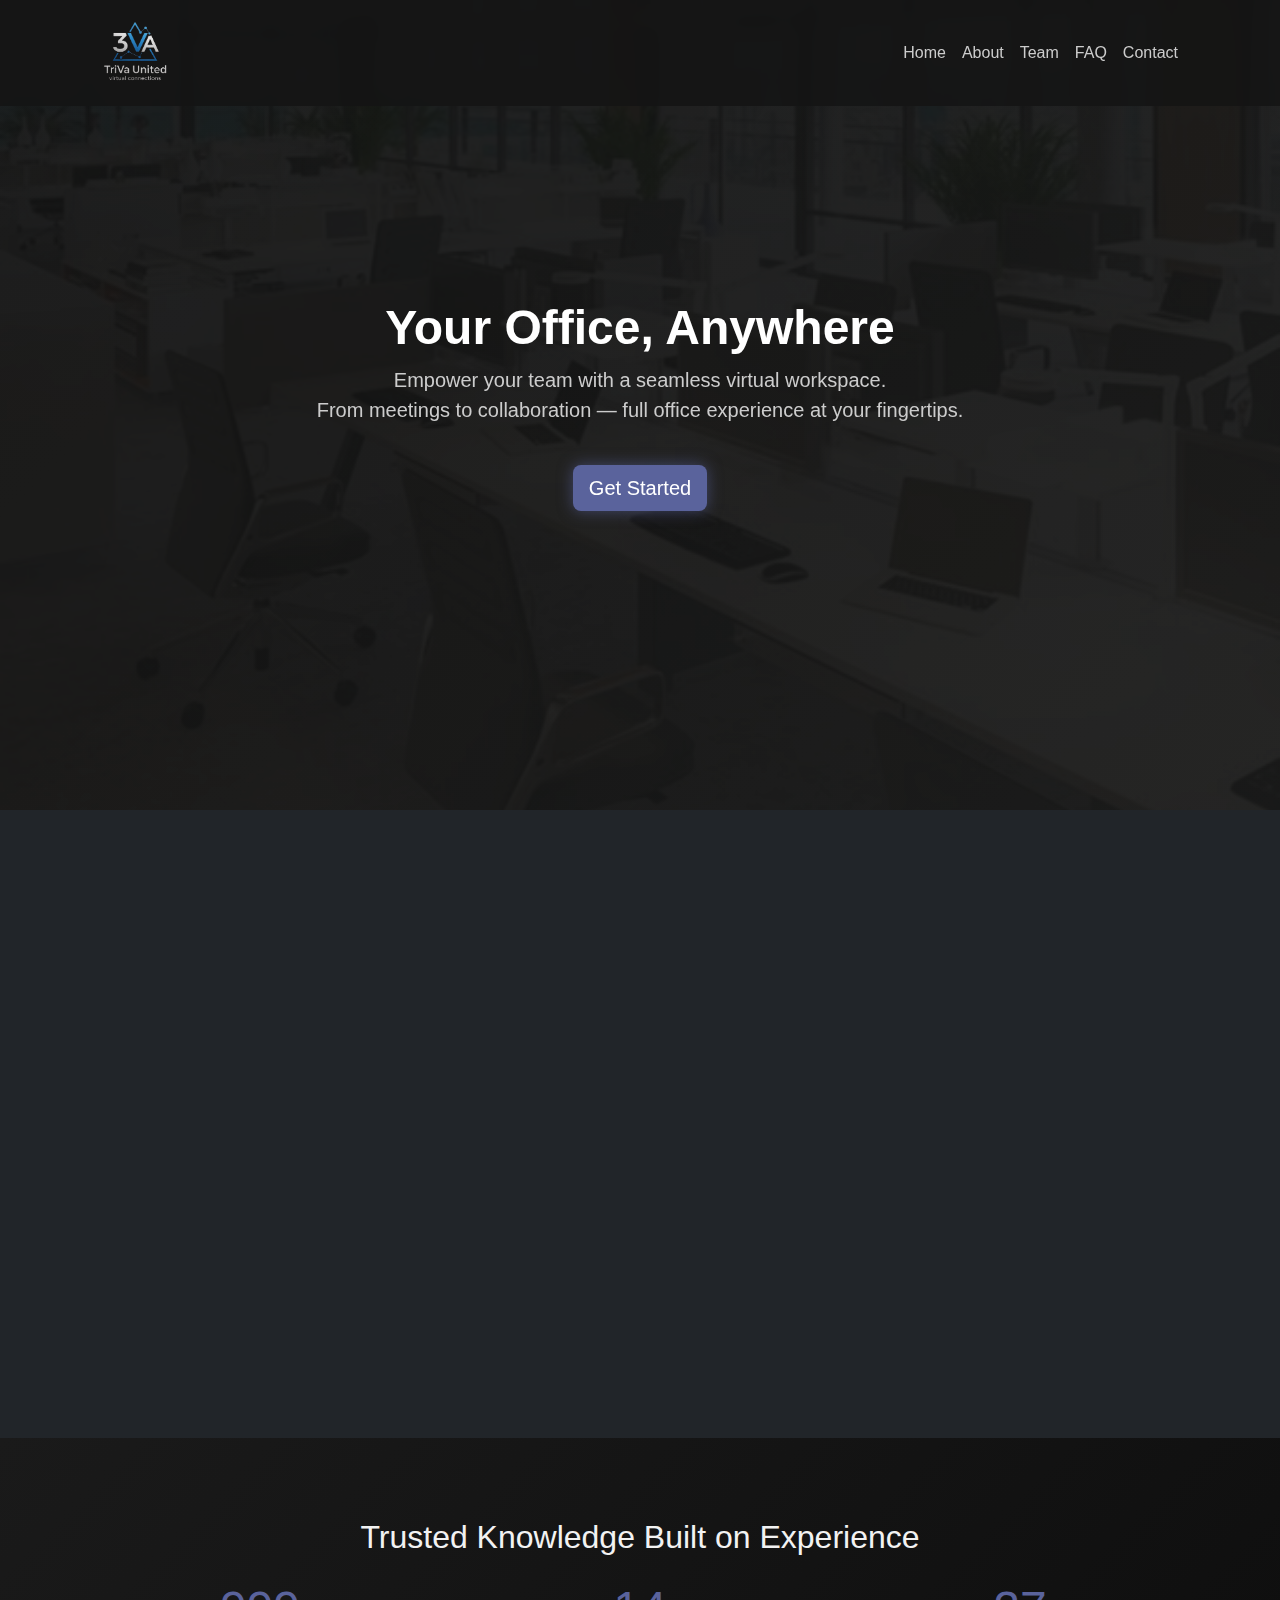
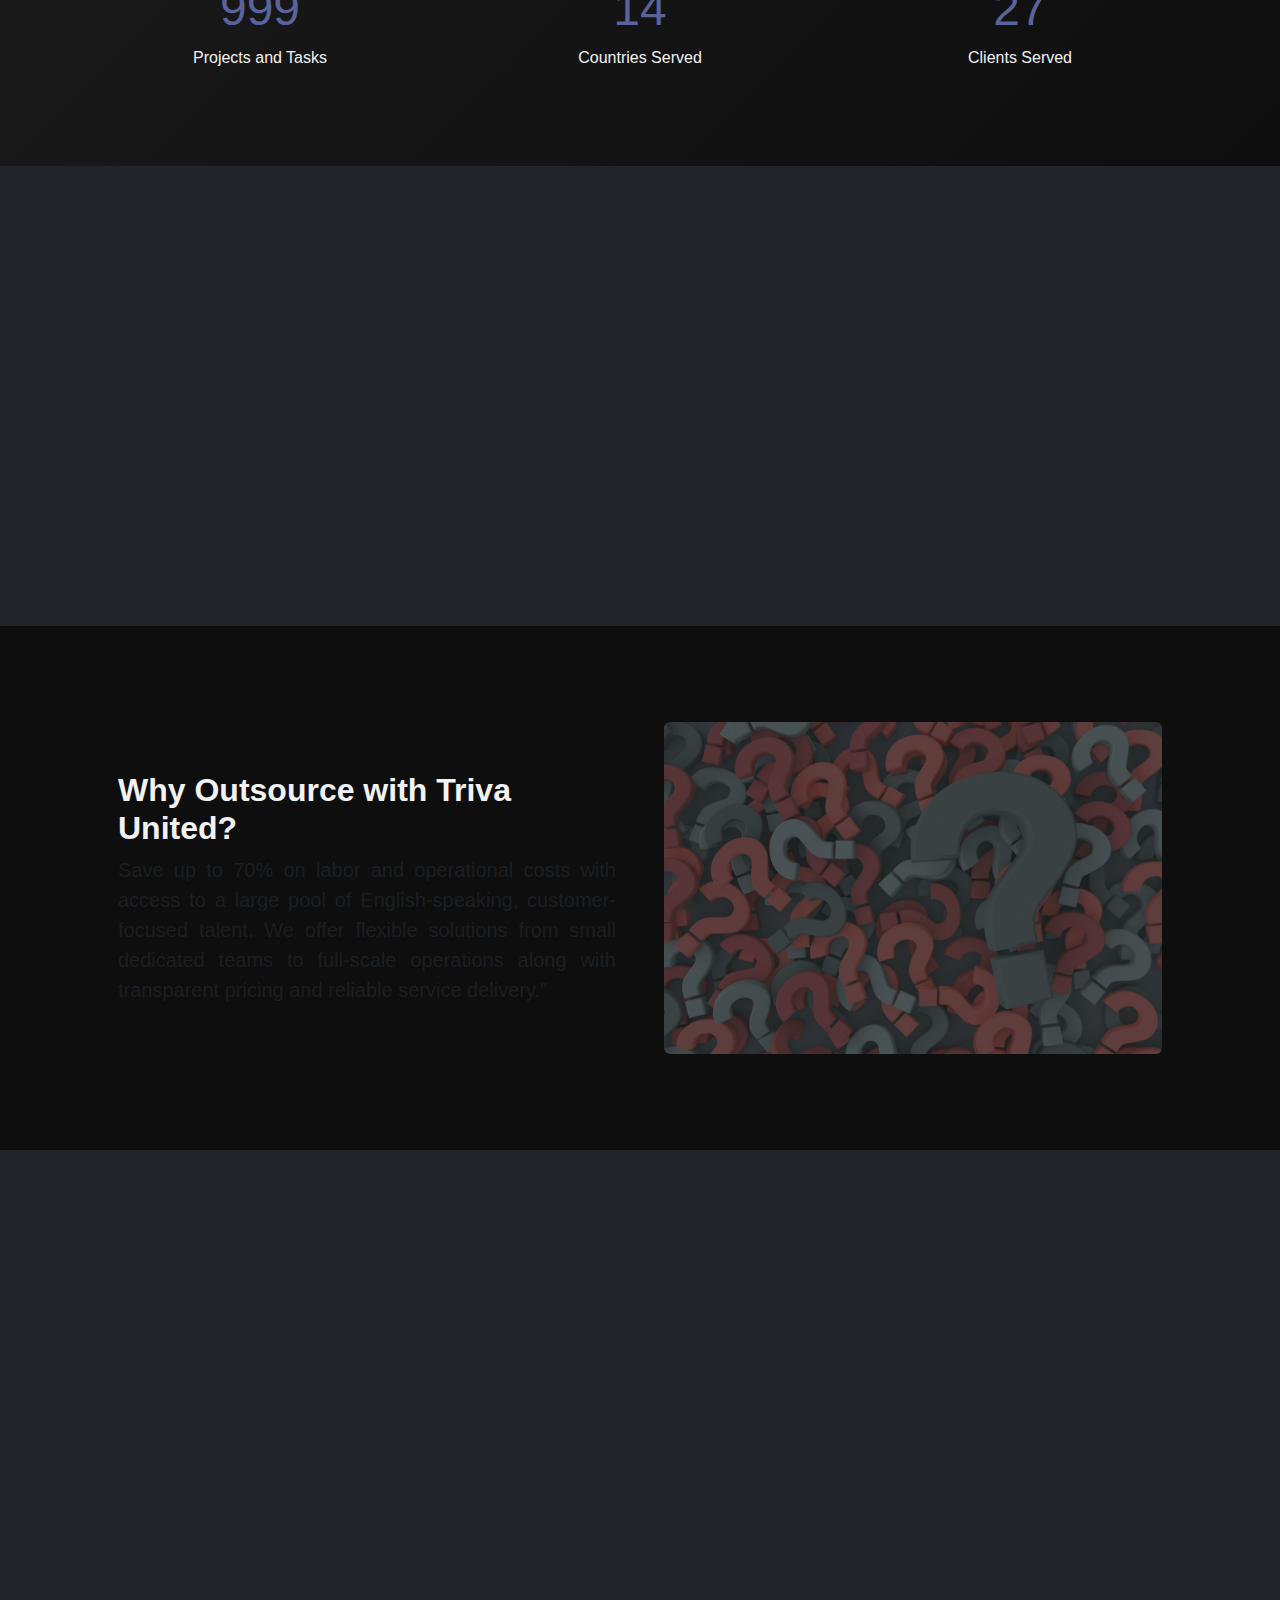
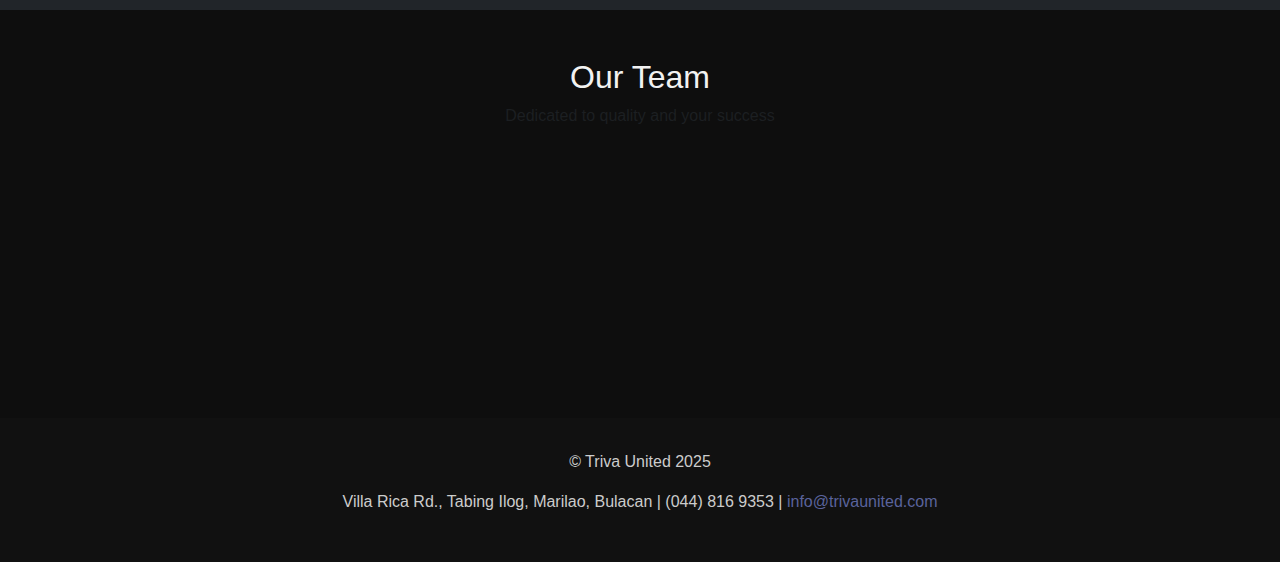
<file: index.html>
<!DOCTYPE html>
<html lang="en">
<head>
<meta charset="utf-8">
<meta name="viewport" content="width=device-width,initial-scale=1">
<meta name="description" content="Triva United - Outsourcing Partner">
<title>Triva United</title>
<link rel="icon" type="image/x-icon" href="assets/3va.png">
<link href="https://cdn.jsdelivr.net/npm/bootstrap-icons@1.5.0/font/bootstrap-icons.css" rel="stylesheet">
<link href="https://cdn.jsdelivr.net/npm/bootstrap@5.2.3/dist/css/bootstrap.min.css" rel="stylesheet">
<link rel="stylesheet" href="https://unpkg.com/aos@2.3.4/dist/aos.css">
<style>
/* === Dark Theme Global === */
body {
  background: #0e0e0e;
  color: #f2f2f2;
  font-family: 'Segoe UI', sans-serif;
  scroll-behavior: smooth;
}

/* Navbar */
.navbar {
  background: rgba(20,20,20,0.85);
  backdrop-filter: blur(8px);
}
.navbar-brand img {
  height: 80px;
  transition: transform .3s ease;
}
.navbar-brand img:hover {
  transform: scale(1.1);
}
.nav-link {
  color: #ccc !important;
  transition: color 0.3s ease;
}
.nav-link:hover {
  color: #5A639C !important;
}

/* Hero Section */
header {
  position: relative;
  background: linear-gradient(135deg,#121212 0%,#1a1a1a 100%);
  min-height: 90vh;
  display: flex;
  align-items: center;
  overflow: hidden;
}
header::before {
  content:'';
  position:absolute;
  inset:0;
  background: url('assets/Blurimage1.png') center/cover no-repeat;
  opacity: .15;
}
header h1 {
  font-size:3rem;
  font-weight:700;
  color:#fff;
}
header p {
  color:#ccc;
}
.btn-primary {
  background:#5A639C;
  border:none;
  box-shadow:0 0 15px rgba(90,99,156,0.6);
}
.btn-primary:hover {
  background:#7776B3;
  box-shadow:0 0 25px rgba(119,118,179,0.9);
}

/* Stats Section */
.stats {
  background: linear-gradient(135deg,#1a1a1a,#0e0e0e);
  text-align:center;
  padding:5rem 0;
}
.stats h3 {
  font-size:3rem;
  color:#5A639C;
}

/* Team Section */
.team-card img {
  height:150px;
  width:150px;
  object-fit:cover;
  border:3px solid #5A639C;
  transition:transform .4s;
}
.team-card img:hover {
  transform:scale(1.1);
  box-shadow:0 0 15px #5A639C;
}

/* Footer */
footer {
  background:#111;
  color:#ccc;
  padding:2rem 0;
}
footer a {
  color:#5A639C;
  text-decoration:none;
}
footer a:hover {
  text-decoration:underline;
}

/* AOS animations */
[data-aos] {
  opacity:0;
  transition-property:transform,opacity;
}
</style>
</head>
<body>

<!-- Navbar -->
<nav class="navbar navbar-expand-lg navbar-dark fixed-top">
  <div class="container px-4">
    <a class="navbar-brand" href="index.html"><img src="assets/3va.png" alt="Triva United Logo"></a>
    <button class="navbar-toggler" type="button" data-bs-toggle="collapse" data-bs-target="#navmenu">
      <span class="navbar-toggler-icon"></span>
    </button>
    <div class="collapse navbar-collapse" id="navmenu">
      <ul class="navbar-nav ms-auto">
        <!-- Changed Features → FAQ -->
        <li class="nav-item"><a class="nav-link" href="index.html">Home</a></li>
        <li class="nav-item"><a class="nav-link" href="#our-story">About</a></li>
        <li class="nav-item"><a class="nav-link" href="#team">Team</a></li>
        <li class="nav-item"><a class="nav-link" href="faq.html">FAQ</a></li>
        <li class="nav-item"><a class="nav-link" href="contact.html">Contact</a></li>
      </ul>
    </div>
  </div>
</nav>

<!-- Hero -->
<header>
  <div class="container text-center">
    <h1 data-aos="fade-up">Your Office, Anywhere</h1>
    <p class="lead" data-aos="fade-up" data-aos-delay="150">
      Empower your team with a seamless virtual workspace.<br>
      From meetings to collaboration — full office experience at your fingertips.
    </p>
    <a class="btn btn-primary btn-lg mt-4" href="contact.html" data-aos="zoom-in" data-aos-delay="300">Get Started</a>
  </div>
</header>

<!-- Features Section -->
<section class="py-5 bg-dark text-light" id="features">
  <div class="container px-5 my-5">
    <div class="row gx-5">
      <!-- Left column -->
      <div class="col-lg-4 mb-5 mb-lg-0">
        <h2 class="fw-bolder mb-0" data-aos="fade-right" data-aos-duration="800">
          Triva United: Your Strategic Partner in the Philippines.
        </h2>
      </div>

      <!-- Right column with features -->
      <div class="col-lg-8">
        <div class="row gx-5 row-cols-1 row-cols-md-2">
          <!-- Feature 1 -->
          <div class="col mb-5 h-100" data-aos="fade-up" data-aos-duration="800">
            <div class="feature bg-primary bg-gradient text-white rounded-3 mb-3 p-3 d-inline-flex align-items-center justify-content-center fs-3">
              <i class="bi bi-people"></i>
            </div>
            <h2 class="h5">Expert Filipino Talent</h2>
            <p class="mb-0">
              Tap into a skilled, English-speaking workforce with strong Western cultural alignment.
            </p>
          </div>
          <!-- Feature 2 -->
          <div class="col mb-5 h-100" data-aos="fade-up" data-aos-delay="150" data-aos-duration="800">
            <div class="feature bg-primary bg-gradient text-white rounded-3 mb-3 p-3 d-inline-flex align-items-center justify-content-center fs-3">
              <i class="bi bi-currency-dollar"></i>
            </div>
            <h2 class="h5">Massive Cost Savings</h2>
            <p class="mb-0">
              Save up to 70% on labor and operations without sacrificing quality or performance.
            </p>
          </div>
          <!-- Feature 3 -->
          <div class="col mb-5 mb-md-0 h-100" data-aos="fade-up" data-aos-delay="300" data-aos-duration="800">
            <div class="feature bg-primary bg-gradient text-white rounded-3 mb-3 p-3 d-inline-flex align-items-center justify-content-center fs-3">
              <i class="bi bi-gear-fill"></i>
            </div>
            <h2 class="h5">Flexible Solutions</h2>
            <p class="mb-0">
              Whether you need one assistant or a full team, we scale to match your business goals.
            </p>
          </div>
          <!-- Feature 4 -->
          <div class="col h-100" data-aos="fade-up" data-aos-delay="450" data-aos-duration="800">
            <div class="feature bg-primary bg-gradient text-white rounded-3 mb-3 p-3 d-inline-flex align-items-center justify-content-center fs-3">
              <i class="bi bi-shield-check"></i>
            </div>
            <h2 class="h5">Reliable & Transparent</h2>
            <p class="mb-0">
              We deliver results with integrity, clear pricing, smooth communication, and trusted support.
            </p>
          </div>
        </div>
      </div>
    </div>
  </div>
</section>

<!-- AOS CSS & JS -->
<link href="https://cdn.jsdelivr.net/npm/aos@2.3.4/dist/aos.css" rel="stylesheet">
<script src="https://cdn.jsdelivr.net/npm/aos@2.3.4/dist/aos.js"></script>
<script>
  AOS.init({
    once: true,           // animate only once
    offset: 50,           // trigger earlier
    easing: 'ease-in-out' // smooth effect
  });
</script>

<style>

.feature {
  transition: transform 0.3s ease, box-shadow 0.3s ease;
}
.feature:hover {
  transform: translateY(-5px);
  box-shadow: 0 8px 20px rgba(0,123,255,0.2);
}

</style>

<!-- Stats -->
<section class="stats">
  <div class="container">
    <h2 class="mb-4">Trusted Knowledge Built on Experience</h2>
    <div class="row">
      <div class="col">
        <h3 class="counter" data-target="5230">0</h3>
        <p>Projects and Tasks</p>
      </div>
      <div class="col">
        <h3 class="counter" data-target="14">0</h3>
        <p>Countries Served</p>
      </div>
      <div class="col">
        <h3 class="counter" data-target="27">0</h3>
        <p>Clients Served</p>
      </div>
    </div>
  </div>
</section>

<!-- About -->
<section class="py-5 bg-dark" id="our-story">
  <div class="container">
    <div class="row align-items-center">
      <div class="col-md-6" data-aos="fade-right">
        <img class="img-fluid rounded" src="assets/5.png" alt="">
      </div>
      <div class="col-md-6" data-aos="fade-left">
        <h2>Triva United</h2>
        <p>We’re your strategic outsourcing partner in the Philippines, connecting businesses to top-tier Filipino talent. Flexible solutions — customer service, back-office, virtual assistance — all designed to reduce costs without compromising quality.</p>
      </div>
    </div>
  </div>
</section>

<section class="py-5">
        <div class="container px-5 my-5">
            <div class="row gx-5 align-items-center">
                <div class="col-lg-6 order-first order-lg-last">
                    <img class="img-fluid rounded mb-5 mb-lg-0 pump1-hover" src="assets/3.png" alt="TrivaUnited Growth" />
                </div>
                <div class="col-lg-6">
                    <h2 class="fw-bolder">Why Outsource with Triva United?</h2>
                    <p class="lead fw-normal text-muted mb-0" style="text-align: justify;">
                        <!-- TODO: Replace this with your actual goals -->
                        Save up to 70% on labor and operational costs with access to a large pool of English-speaking,
                        customer-focused talent. We offer flexible solutions from small dedicated teams to full-scale
                        operations along with transparent pricing and reliable service delivery."
                    </p>
                </div>
            </div>
        </div>
</section>

<section class="py-5 bg-dark" id="our-story">
  <div class="container">
    <div class="row align-items-center">
      <div class="col-md-6" data-aos="fade-right">
        <img class="img-fluid rounded" src="assets/2.png" alt="">
      </div>
      <div class="col-md-6" data-aos="fade-left">
        <h2>Why Choose Triva United?</h2>
        <p>We combine skilled agents, cutting-edge technology, and a customer-first mindset to deliver seamless, reliable, and personalized support helping you build stronger customer relationships and drive business growth.</p>
      </div>
    </div>
  </div>
</section>


<!-- Team -->
<section class="py-5" id="team">
  <div class="container">
    <div class="text-center mb-5">
      <h2>Our Team</h2>
      <p class="text-muted">Dedicated to quality and your success</p>
    </div>
    <div class="row g-4 justify-content-center">
      <div class="col-6 col-md-2 text-center team-card" data-aos="zoom-in">
        <img class="rounded-circle mb-3" src="assets/boy.png" alt="">
        <h6>CEO</h6>
      </div>
      <div class="col-6 col-md-2 text-center team-card" data-aos="zoom-in" data-aos-delay="100">
        <img class="rounded-circle mb-3" src="assets/boy.png" alt="">
        <h6>General Manager</h6>
      </div>
      <div class="col-6 col-md-2 text-center team-card" data-aos="zoom-in" data-aos-delay="200">
        <img class="rounded-circle mb-3" src="assets/boy.png" alt="">
        <h6>Compliance Officer</h6>
      </div>
      <div class="col-6 col-md-2 text-center team-card" data-aos="zoom-in" data-aos-delay="300">
        <img class="rounded-circle mb-3" src="assets/boy.png" alt="">
        <h6>HR Representative</h6>
      </div>
    </div>
  </div>
</section>

<!-- Footer -->
<footer>
  <div class="container text-center">
    <p>&copy; Triva United 2025</p>
    <p>Villa Rica Rd., Tabing Ilog, Marilao, Bulacan | (044) 816 9353 | 
       <a href="mailto:info@trivaunited.com">info@trivaunited.com</a></p>
  </div>
</footer>

<script src="https://cdn.jsdelivr.net/npm/bootstrap@5.2.3/dist/js/bootstrap.bundle.min.js"></script>
<script src="https://unpkg.com/aos@2.3.4/dist/aos.js"></script>
<script>
AOS.init({ once:true, duration:800 });

// Counter animation
const counters=document.querySelectorAll('.counter');
counters.forEach(counter=>{
  const update=()=>{
    const target=+counter.getAttribute('data-target');
    const c=+counter.innerText;
    const increment=target/200;
    if(c<target){
      counter.innerText=Math.ceil(c+increment);
      setTimeout(update,20);
    }else{
      counter.innerText=target.toLocaleString();
    }
  };
  update();
});
</script>
</body>
</html>
</file>
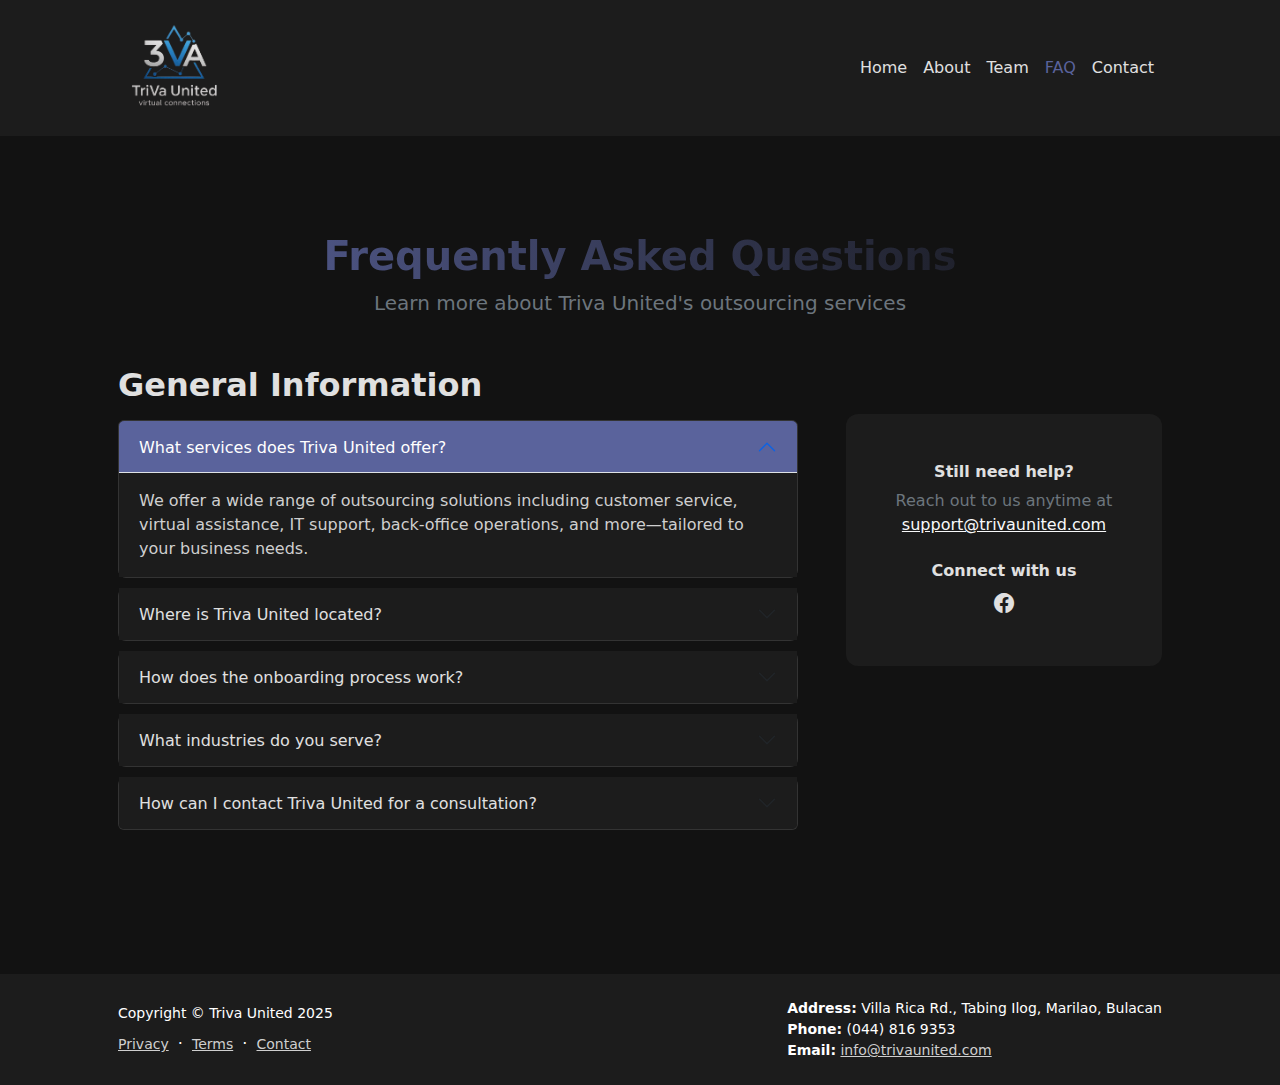
<file: faq.html>
<!DOCTYPE html>
<html lang="en">
<head>
  <meta charset="utf-8" />
  <meta name="viewport" content="width=device-width, initial-scale=1, shrink-to-fit=no" />
  <meta name="description" content="Discover Triva United’s outsourcing services. Learn more with our Frequently Asked Questions (FAQ) about customer service, virtual assistance, IT support, and more." />
  <meta name="author" content="Triva United" />
  <title>Triva United – Frequently Asked Questions</title>
  <!-- Favicon-->
  <link rel="icon" type="image/x-icon" href="assets/3va.png" />
  <!-- Bootstrap icons-->
  <link href="https://cdn.jsdelivr.net/npm/bootstrap-icons@1.5.0/font/bootstrap-icons.css" rel="stylesheet" />
  <!-- Core theme CSS (includes Bootstrap)-->
  <link href="css/styles.css" rel="stylesheet" />

  <!-- Custom Dark Theme Styles -->
  <style>
    body {
      background-color: #121212;
      color: #e0e0e0;
    }

    .navbar {
      background-color: #1c1c1c !important;
    }

    .nav-link {
      color: #e0e0e0 !important;
      transition: color 0.3s ease;
    }

    .nav-link:hover, .nav-link.active {
      color: #5A639C !important; /* Brand color */
    }

    /* Logo responsiveness */
    .navbar-brand img {
      height: 110px;
    }
    @media (max-width: 768px) {
      .navbar-brand img {
        height: 80px;
      }
    }

    /* FAQ Heading */
    h1.fw-bolder {
      color: #ffffff;
    }

    /* Accordion Styles */
    .accordion-item {
      background-color: #1c1c1c;
      border: 1px solid #333;
      border-radius: 8px;
      margin-bottom: 10px;
    }

    .accordion-button {
      background-color: #1c1c1c;
      color: #e0e0e0;
      font-weight: 500;
      transition: background 0.3s ease, color 0.3s ease;
    }

    .accordion-button:not(.collapsed) {
      background-color: #5A639C;
      color: #ffffff;
    }

    .accordion-button:focus {
      box-shadow: none;
    }

    .accordion-body {
      background-color: #1c1c1c;
      color: #cfcfcf;
    }

    /* Side Card */
    .card.bg-light {
      background-color: #1c1c1c !important;
      border: 1px solid #333;
      color: #cfcfcf;
      border-radius: 12px;
    }

    .card a.link-dark, .card .h6 {
      color: #e0e0e0 !important;
    }

    .card a.link-dark:hover {
      color: #5A639C !important;
    }

    /* Footer */
    footer.bg-dark {
      background-color: #1c1c1c !important;
      color: #e0e0e0;
    }

    footer a.link-light {
      color: #cfcfcf !important;
    }

    footer a.link-light:hover {
      color: #5A639C !important;
    }

    /* Extra creativity: subtle gradient behind headings */
    .section-title {
      background: linear-gradient(90deg, #5A639C 0%, transparent 100%);
      -webkit-background-clip: text;
      -webkit-text-fill-color: transparent;
    }
  </style>
</head>
<body class="d-flex flex-column h-100">
<main class="flex-shrink-0">
  <!-- Navigation -->
  <nav class="navbar navbar-expand-lg navbar-dark">
    <div class="container px-5">
      <a class="navbar-brand" href="index.html">
        <img src="assets/3va.png" alt="Triva United Logo">
      </a>
      <button class="navbar-toggler" type="button" data-bs-toggle="collapse" data-bs-target="#navbarSupportedContent"
              aria-controls="navbarSupportedContent" aria-expanded="false" aria-label="Toggle navigation">
        <span class="navbar-toggler-icon"></span>
      </button>
      <div class="collapse navbar-collapse" id="navbarSupportedContent">
        <ul class="navbar-nav ms-auto mb-2 mb-lg-0">
          <li class="nav-item"><a class="nav-link" href="index.html">Home</a></li>
          <li class="nav-item"><a class="nav-link" href="index.html#our-story">About</a></li>
          <li class="nav-item"><a class="nav-link" href="index.html#team">Team</a></li>
          <li class="nav-item"><a class="nav-link active" href="faq.html">FAQ</a></li>
          <li class="nav-item"><a class="nav-link" href="contact.html">Contact</a></li>
        </ul>
      </div>
    </div>
  </nav>

  <!-- Page Content -->
  <section class="py-5">
    <div class="container px-5 my-5">
      <div class="text-center mb-5">
        <h1 class="fw-bolder section-title">Frequently Asked Questions</h1>
        <p class="lead fw-normal text-muted mb-0">Learn more about Triva United's outsourcing services</p>
      </div>
      <div class="row gx-5">
        <div class="col-xl-8">
          <!-- FAQ Accordion -->
          <h2 class="fw-bolder mb-3">General Information</h2>
          <div class="accordion mb-5" id="accordionFAQ">
            <div class="accordion-item">
              <h3 class="accordion-header" id="faqOne">
                <button class="accordion-button" type="button" data-bs-toggle="collapse" data-bs-target="#collapseOne"
                        aria-expanded="true" aria-controls="collapseOne">
                  What services does Triva United offer?
                </button>
              </h3>
              <div id="collapseOne" class="accordion-collapse collapse show" aria-labelledby="faqOne" data-bs-parent="#accordionFAQ">
                <div class="accordion-body">
                  We offer a wide range of outsourcing solutions including customer service, virtual assistance, IT support, back-office operations, and more—tailored to your business needs.
                </div>
              </div>
            </div>

            <div class="accordion-item">
              <h3 class="accordion-header" id="faqTwo">
                <button class="accordion-button collapsed" type="button" data-bs-toggle="collapse" data-bs-target="#collapseTwo"
                        aria-expanded="false" aria-controls="collapseTwo">
                  Where is Triva United located?
                </button>
              </h3>
              <div id="collapseTwo" class="accordion-collapse collapse" aria-labelledby="faqTwo" data-bs-parent="#accordionFAQ">
                <div class="accordion-body">
                  Triva United is based in the Philippines, a top destination for reliable and cost-effective outsourcing services.
                </div>
              </div>
            </div>

            <div class="accordion-item">
              <h3 class="accordion-header" id="faqThree">
                <button class="accordion-button collapsed" type="button" data-bs-toggle="collapse" data-bs-target="#collapseThree"
                        aria-expanded="false" aria-controls="collapseThree">
                  How does the onboarding process work?
                </button>
              </h3>
              <div id="collapseThree" class="accordion-collapse collapse" aria-labelledby="faqThree" data-bs-parent="#accordionFAQ">
                <div class="accordion-body">
                  Once we understand your needs, we assign a dedicated team, train them based on your SOPs, and ensure a smooth integration with your workflows.
                </div>
              </div>
            </div>

            <div class="accordion-item">
              <h3 class="accordion-header" id="faqFour">
                <button class="accordion-button collapsed" type="button" data-bs-toggle="collapse" data-bs-target="#collapseFour"
                        aria-expanded="false" aria-controls="collapseFour">
                  What industries do you serve?
                </button>
              </h3>
              <div id="collapseFour" class="accordion-collapse collapse" aria-labelledby="faqFour" data-bs-parent="#accordionFAQ">
                <div class="accordion-body">
                  We serve a variety of industries including eCommerce, healthcare, finance, IT, and logistics, among others.
                </div>
              </div>
            </div>

            <div class="accordion-item">
              <h3 class="accordion-header" id="faqFive">
                <button class="accordion-button collapsed" type="button" data-bs-toggle="collapse" data-bs-target="#collapseFive"
                        aria-expanded="false" aria-controls="collapseFive">
                  How can I contact Triva United for a consultation?
                </button>
              </h3>
              <div id="collapseFive" class="accordion-collapse collapse" aria-labelledby="faqFive" data-bs-parent="#accordionFAQ">
                <div class="accordion-body">
                  You can reach us through our <a href="contact.html" class="link-light">Contact Page</a> or email us directly at
                  <strong>support@trivaunited.com</strong>. We’ll be happy to discuss how we can help.
                </div>
              </div>
            </div>
          </div>
        </div>

        <!-- Side Card -->
        <div class="col-xl-4">
          <div class="card border-0 bg-light mt-xl-5">
            <div class="card-body p-4 py-lg-5">
              <div class="text-center">
                <div class="h6 fw-bolder">Still need help?</div>
                <p class="text-muted mb-4">
                  Reach out to us anytime at<br />
                  <a href="mailto:support@trivaunited.com" class="link-light">support@trivaunited.com</a>
                </p>
                <div class="h6 fw-bolder">Connect with us</div>
                <a class="fs-5 px-2 link-dark" href="https://www.facebook.com/profile.php?id=61576303976966" aria-label="Facebook"><i class="bi-facebook"></i></a>
              </div>
            </div>
          </div>
        </div>
      </div>
    </div>
  </section>
</main>

<!-- Footer -->
<footer class="bg-dark py-4 mt-auto">
  <div class="container px-5">
    <div class="row align-items-center justify-content-between flex-column flex-sm-row text-white">
      <div class="col-auto mt-3 mt-sm-0">
        <div class="small m-0">Copyright &copy; Triva United 2025</div>
        <div class="mt-2">
          <a class="link-light small" href="#!">Privacy</a>
          <span class="text-white mx-1">&middot;</span>
          <a class="link-light small" href="#!">Terms</a>
          <span class="text-white mx-1">&middot;</span>
          <a class="link-light small" href="contact.html">Contact</a>
        </div>
      </div>
      <div class="col-auto">
        <div class="small m-0">
          <strong>Address:</strong> Villa Rica Rd., Tabing Ilog, Marilao, Bulacan<br />
          <strong>Phone:</strong> (044) 816 9353<br />
          <strong>Email:</strong> <a href="mailto:info@trivaunited.com" class="link-light">info@trivaunited.com</a>
        </div>
      </div>
    </div>
  </div>
</footer>

<!-- Bootstrap core JS-->
<script src="https://cdn.jsdelivr.net/npm/bootstrap@5.2.3/dist/js/bootstrap.bundle.min.js"></script>
<!-- Core theme JS-->
<script src="js/scripts.js"></script>
</body>
</html>
</file>
